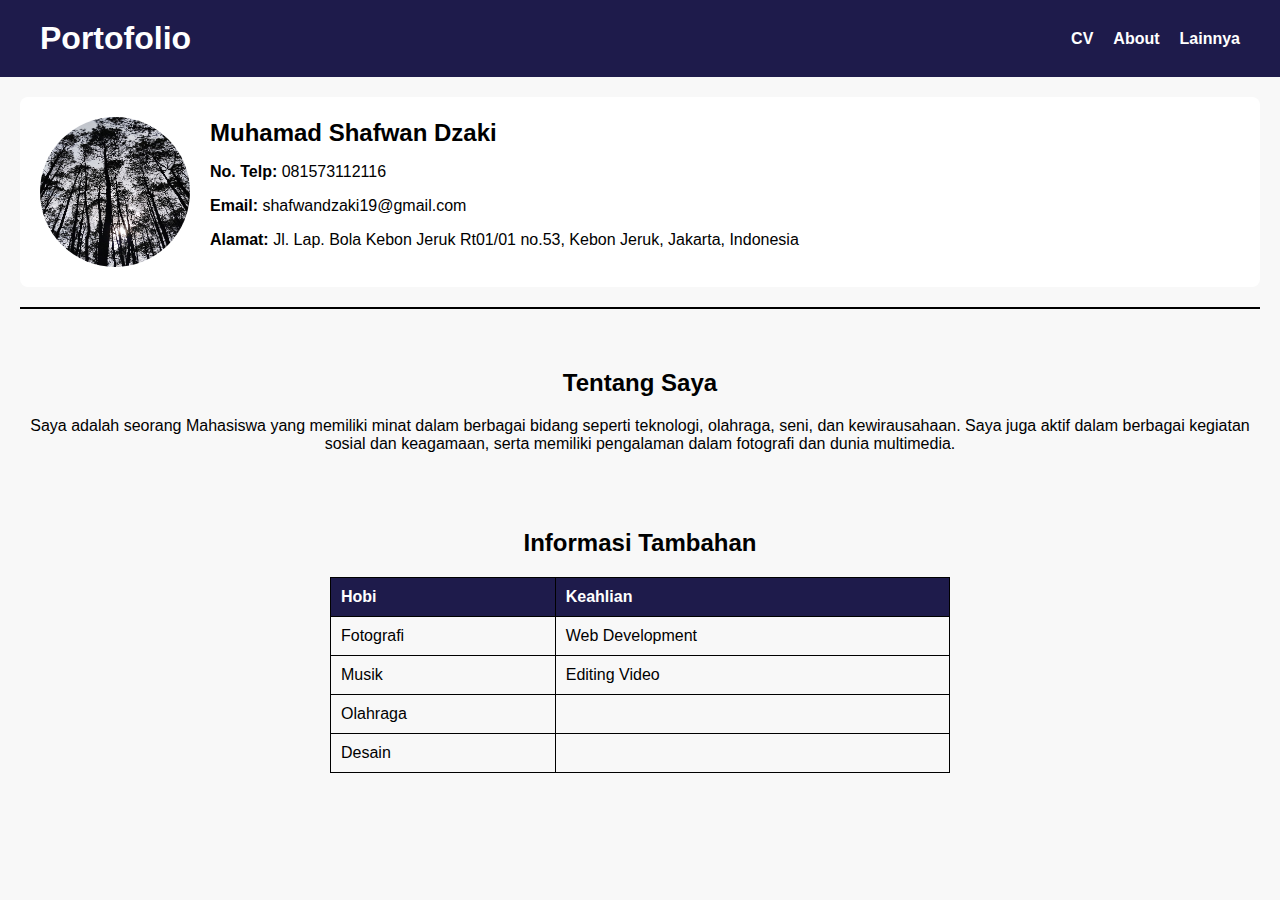
<file: index.html>
<!DOCTYPE html>
<html lang="id">
<head>
    <meta charset="UTF-8">
    <meta name="viewport" content="width=device-width, initial-scale=1.0">
    <title>Portofolio</title>
    <link rel="stylesheet" href="index.css">
</head>
<body>
    <header>
        <div class="navbar">
            <h1>Portofolio</h1>
            <nav>
                <ul>
                    <li><a href="CV_Muhamad_Shafwan_Dzaki.pdf">CV</a></li>
                    <li><a href="#">About</a></li>
                    <li><a href="#">Lainnya</a></li>
                </ul>
            </nav>
        </div>
    </header>
    <section class="profile">
        <img src="profile.jpg" alt="Foto Profil">
        <div class="info">
            <h2>Muhamad Shafwan Dzaki</h2>
            <p><strong>No. Telp:</strong> 081573112116</p>
            <p><strong>Email:</strong> shafwandzaki19@gmail.com</p>
            <p><strong>Alamat:</strong> Jl. Lap. Bola Kebon Jeruk Rt01/01 no.53, Kebon Jeruk, Jakarta, Indonesia</p>
        </div>
    </section>
    <hr>
    <section class="about">
        <h2>Tentang Saya</h2>
        <p>Saya adalah seorang Mahasiswa yang memiliki minat dalam berbagai bidang seperti teknologi, olahraga, seni, dan kewirausahaan. Saya juga aktif dalam berbagai kegiatan sosial dan keagamaan, serta memiliki pengalaman dalam fotografi dan dunia multimedia.</p>
    </section>
    <section class="info-tambahan">
        <h2>Informasi Tambahan</h2>
        <table>
            <tr>
                <th>Hobi</th>
                <th>Keahlian</th>
            </tr>
            <tr>
                <td>Fotografi</td>
                <td>Web Development</td>
            </tr>
            <tr>
                <td>Musik</td>
                <td>Editing Video</td>
            </tr>
            <tr>
                <td>Olahraga</td>
                <td></td>
            </tr>
            <tr>
                <td>Desain</td>
                <td></td>
            </tr>
        </table>
    </section>
</body>
</html>
</file>
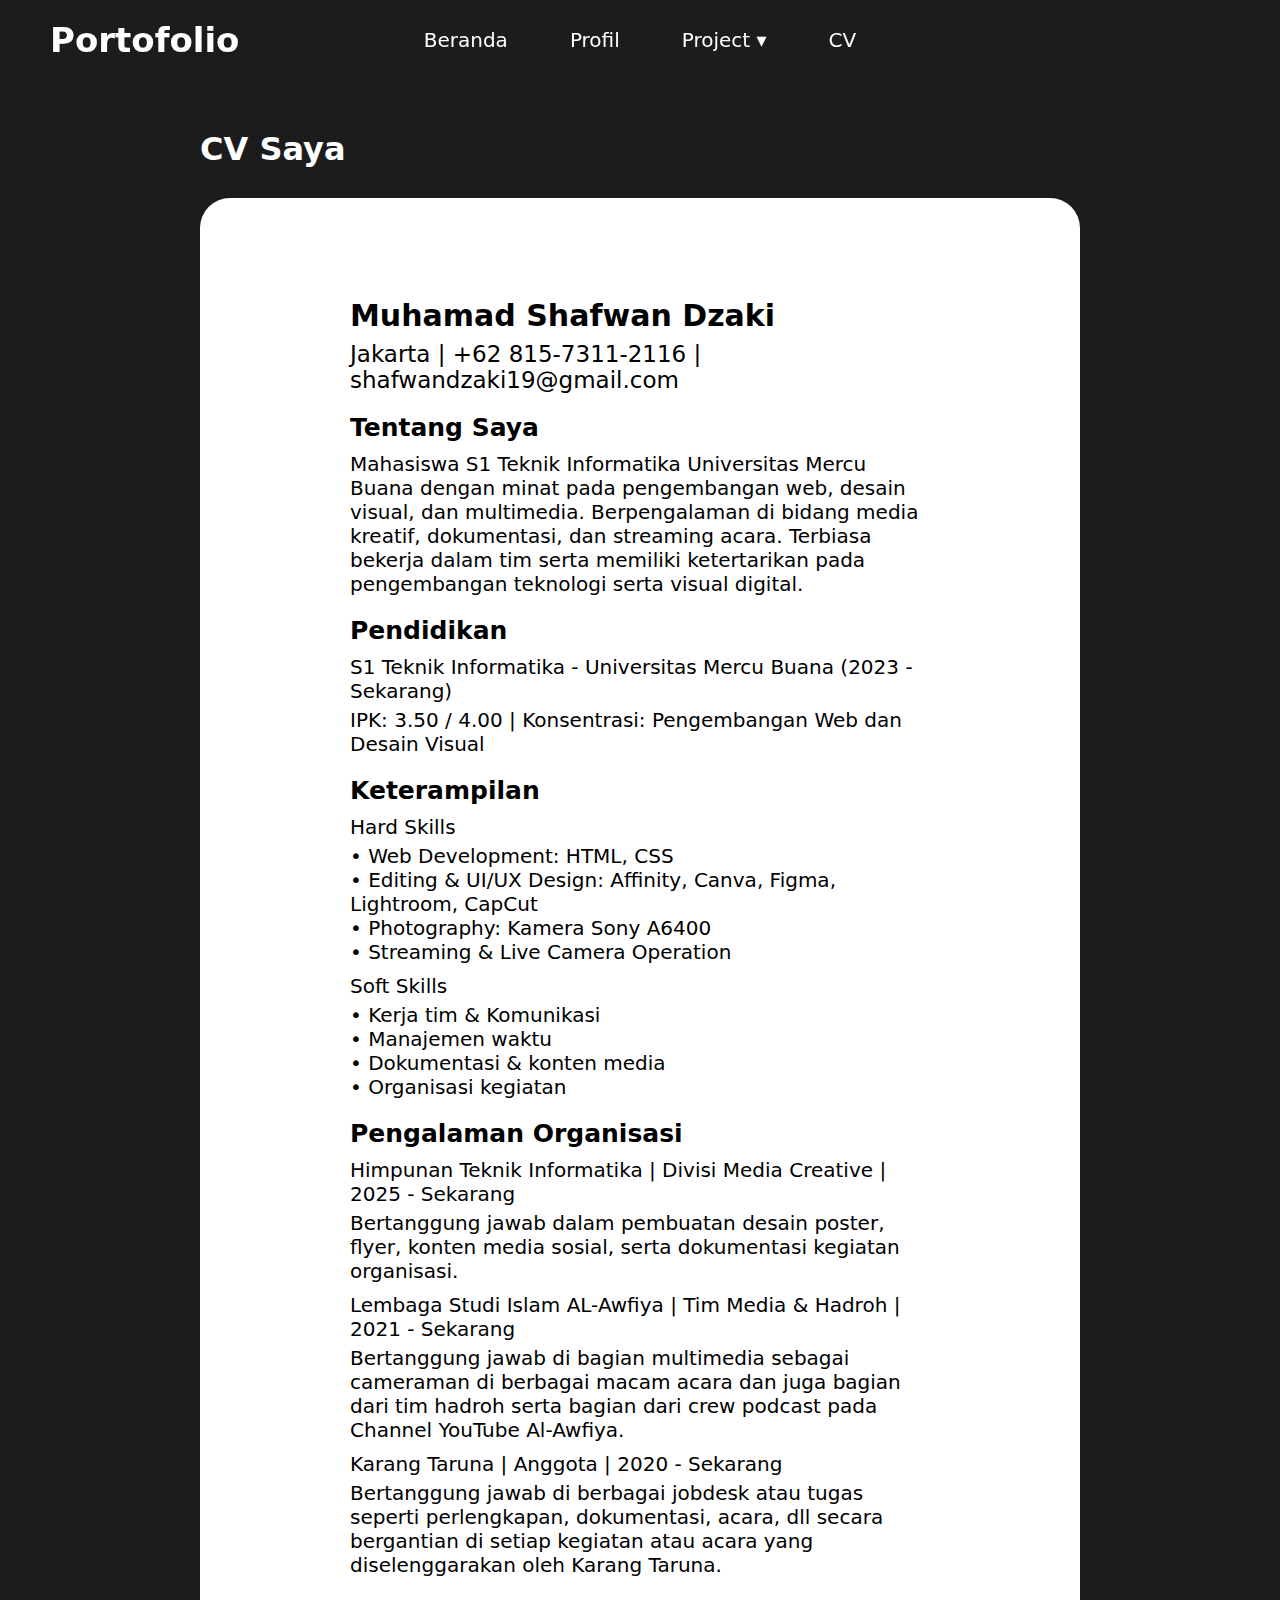
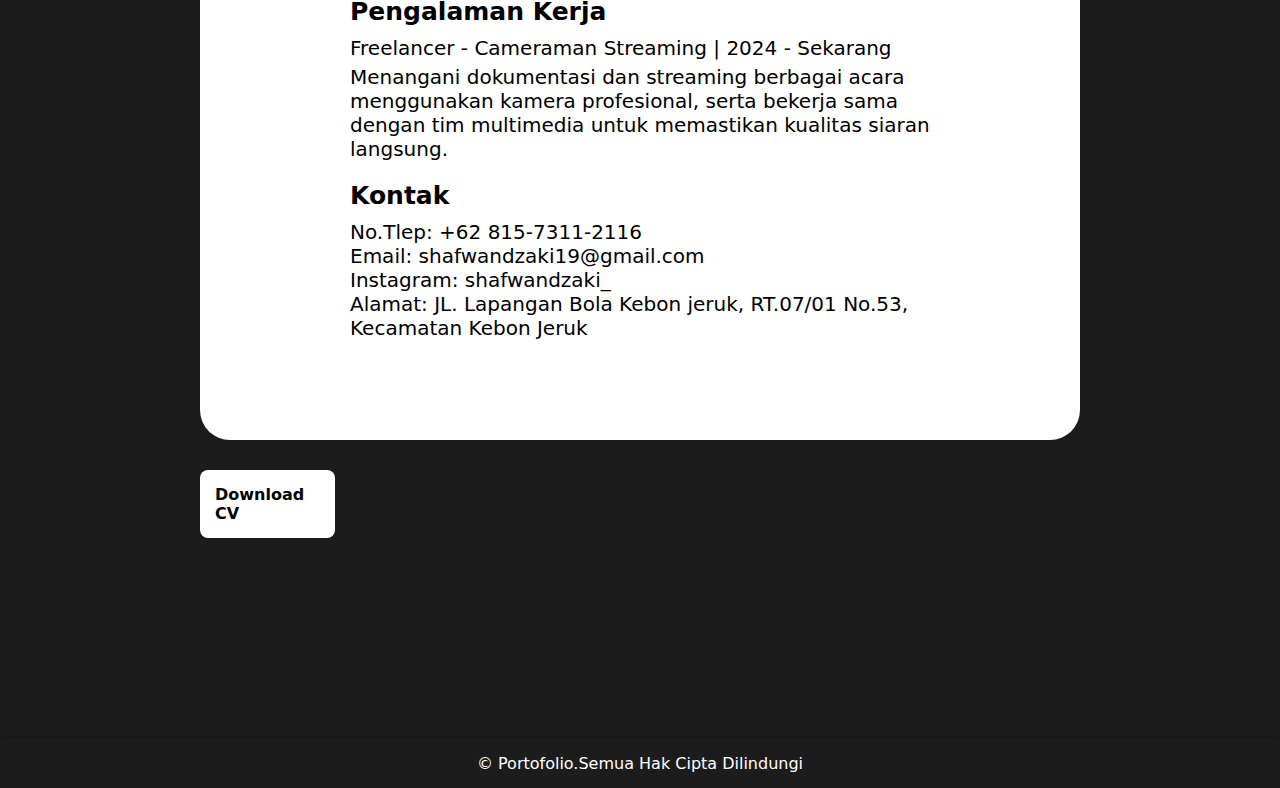
<file: cv.html>
<!DOCTYPE html>
<html lang="en">
<head>
    <meta charset="UTF-8">
    <meta name="viewport" content="width=device-width, initial-scale=1.0">
    <title>Portofolio</title>
    <link rel="stylesheet" href="cv.css"/>
</head>
<body>
    <!-- NAVBAR -->
    <div id="navbar" class="navbar">
        <div class="judul">
            <p>Portofolio</p>
        </div>
        <div class="link">
            <a href="index.html"><p>Beranda</p></a>
            <a href="profil.html"><p>Profil</p></a>
            <div class="dropdown">
                <a href="project.html" class="dropdown-toggle">
                <p>Project ▾</p>
                </a>
                <div class="dropdown-menu">
                    <a href="web.html">Website</a>
                    <a href="foto.html">Fotografi</a>
                    <a href="desain.html">Desain Visual</a>
                </div>
            </div>
            <a href="cv.html"><p>CV</p></a>
        </div>
        <div class="kirian"></div>
    </div>

    <!-- KONTEN 1 -->
    <div class="konten">
        <h1>CV Saya</h1>
        <div class="kertas">
            <p class="nama">Muhamad Shafwan Dzaki</p>
            <p class="kontak">Jakarta | +62 815-7311-2116 | shafwandzaki19@gmail.com</p>

            <p class="judulk">Tentang Saya</p>
            <p class="teks">Mahasiswa S1 Teknik Informatika Universitas Mercu Buana dengan minat pada pengembangan web,
                desain visual, dan multimedia. Berpengalaman di bidang media kreatif, dokumentasi, dan streaming
                acara. Terbiasa bekerja dalam tim serta memiliki ketertarikan pada pengembangan teknologi serta visual
                digital.</p>

            <p class="judulk">Pendidikan</p>
            <p class="subjudul">S1 Teknik Informatika - Universitas Mercu Buana (2023 - Sekarang)</p>
            <p class="teks">IPK: 3.50 / 4.00 | Konsentrasi: Pengembangan Web dan Desain Visual</p>

            <p class="judulk">Keterampilan</p>
            <p class="subjudul">Hard Skills</p>
            <p class="teks">• Web Development: HTML, CSS</p>
            <p class="teks">• Editing & UI/UX Design: Affinity, Canva, Figma, Lightroom, CapCut</p>
            <p class="teks">• Photography: Kamera Sony A6400</p>
            <p class="teks">• Streaming & Live Camera Operation</p>
            <p class="subjudul">Soft Skills</p>
            <p class="teks">• Kerja tim & Komunikasi</p>
            <p class="teks">• Manajemen waktu</p>
            <p class="teks">• Dokumentasi & konten media</p>
            <p class="teks">• Organisasi kegiatan</p>

            <p class="judulk">Pengalaman Organisasi</p>
            <p class="subjudul">Himpunan Teknik Informatika | Divisi Media Creative | 2025 - Sekarang</p>
            <p class="teks">Bertanggung jawab dalam pembuatan desain poster, flyer, konten media sosial, serta dokumentasi
            kegiatan organisasi.</p>
            <p class="subjudul">Lembaga Studi Islam AL-Awfiya | Tim Media & Hadroh | 2021 - Sekarang</p>
            <p class="teks">Bertanggung jawab di bagian multimedia sebagai cameraman di berbagai macam acara dan juga bagian dari tim hadroh serta bagian dari crew podcast pada Channel YouTube Al-Awfiya.</p>
            <p class="subjudul">Karang Taruna | Anggota | 2020 - Sekarang</p>
            <p class="teks">Bertanggung jawab di berbagai jobdesk atau tugas seperti perlengkapan, dokumentasi, acara, dll secara bergantian di setiap kegiatan atau acara yang diselenggarakan oleh Karang Taruna.</p>

            <p class="judulk">Pengalaman Kerja</p>
            <p class="subjudul">Freelancer - Cameraman Streaming | 2024 - Sekarang</p>
            <p class="teks">Menangani dokumentasi dan streaming berbagai acara menggunakan kamera profesional, serta bekerja
            sama dengan tim multimedia untuk memastikan kualitas siaran langsung.</p>

            <p class="judulk">Kontak</p>
            <p class="teks">No.Tlep: +62 815-7311-2116</p>
            <p class="teks">Email: shafwandzaki19@gmail.com</p>
            <p class="teks">Instagram: shafwandzaki_</p>
            <p class="teks">Alamat: JL. Lapangan Bola Kebon jeruk, RT.07/01 No.53, Kecamatan Kebon Jeruk</p>
        </div>

        <a href="CV - Muhamad Shafwan Dzaki.pdf" class="a"><p class="lihatcv">Download CV</p></a>
    </div>

    <!-- FOOTER -->
    <div class="footer">
        <p class="p-footer">&copy; Portofolio.Semua Hak Cipta Dilindungi</p>
    </div>

    <script src="js-utama.js"></script>
</body>

</html>
</file>
<file: index.css>
body {
    font-family: Arial, sans-serif;
    margin: 0;
    padding: 0;
    background-color: #f8f8f8;
}

header {
    background-color: #1e1b4b;
    color: white;
    padding: 20px;
}

.navbar {
    display: flex;
    justify-content: space-between;
    align-items: center;
}

.navbar h1 {
    margin: 0;
    padding-left: 20px;
}

.navbar ul {
    list-style: none;
    display: flex;
    margin: 0;
    padding-right: 20px;
}

.navbar ul li {
    margin-left: 20px;
}

.navbar ul li a {
    color: white;
    text-decoration: none;
    font-weight: bold;
}

.profile {
    display: flex;
    align-items: center;
    padding: 20px;
    background-color: white;
    margin: 20px;
    border-radius: 8px;
}

.profile img {
    width: 150px;
    height: 150px;
    border-radius: 50%;
    margin-right: 20px;
}

.profile .info h2 {
    margin: 0;
    color: black;
}

.about {
    text-align: center;
    padding: 20px;
}

hr {
    border: 1px solid black;
    margin: 20px;
}

.info-tambahan {
    text-align: center;
    padding: 20px;
}

table {
    width: 50%;
    margin: 0 auto;
    border-collapse: collapse;
}

th, td {
    border: 1px solid black;
    padding: 10px;
    text-align: left;
}

th {
    background-color: #1e1b4b;
    color: white;
}
</file>
<file: cv.css>
*,
html{
    margin: 0;
    padding: 0;
    font-family: system-ui, -apple-system, BlinkMacSystemFont, 'Segoe UI', Roboto, Oxygen, Ubuntu, Cantarell, 'Open Sans', 'Helvetica Neue', sans-serif;
}

/* NAVBAR */
.navbar{
    position: fixed;
    top: 0;
    left: 0;
    width: 100%;
    height: 80px;
    z-index: 1000;
    display: flex;
    justify-content: space-between;
    align-items: center;
    background: transparent;
    border: none;
    box-shadow: none;
    transition: all 1s ease;
}

/* ===== DROPDOWN PROJECT ===== */
.dropdown {
    position: relative;
    display: inline-block;
}

.dropdown-toggle {
    cursor: pointer;
    padding: 6px 16px;
    display: flex;
}

.dropdown-menu {
    position: absolute;
    background: transparent;
    border-radius: 12px;
    margin: 0;
    padding: 0;
    gap: 0;
    width: 250px;
    box-shadow: 0 5px 15px rgba(0,0,0,0.2);

    opacity: 0;
    visibility: hidden;
    transform: translateY(-5px);
    transition: all 0.3s ease;
    z-index: 999;
}

.dropdown-menu a {
    display: block;
    margin: 0;
    padding: 6px 16px;
    line-height: 1.2;
    color: black;
    text-decoration: none;
    font-style: none;
    list-style-type: none;
    font-size: 16px;
}

.dropdown-menu a:hover {
    background: rgba(0,0,0,0.1);
    border-radius: 6px;
}

/* Hover effect */
.dropdown:hover .dropdown-menu {
    opacity: 1;
    visibility: visible;
    transform: translateY(0);
    background: rgba(55, 55, 55, 0.15);
    backdrop-filter: blur(10px);
    -webkit-backdrop-filter: blur(10px);
}

.navbar.scrolled {
  background: rgba(0, 0, 0, 0.15); /* semi transparan */
  backdrop-filter: blur(10px);          /* blur effect */
  -webkit-backdrop-filter: blur(10px);
}

.judul{
    display: flex;
    justify-content: left;
    align-items: center;
    height: 100%;
    width: 30%;
    color: white;
}
.judul p{
    margin-left: 50px;
    font-size: 34px;
    font-weight: 700;
}

.link{
    display: flex;
    justify-content: right;
    align-items: center;
    height: 100%;
}
.link a{
    margin: 15px;
    text-decoration: none;
    font-size: 20px;
    font-weight: 500;
    color: white;
    padding: 6px 16px;
}

.link a:hover{
    background: rgba(180, 180, 180, 0.1);
    border-radius: 6px;
}

.kirian{
    height: 100%;
    width: 30%;
}

/* KONTEN */
.konten{
    padding-top: 130px;
    padding-left: 200px;
    padding-right: 200px;
    padding-bottom: 200px;
    background-color: #1c1c1c;
}

.kertas{
    background-color: white;
    border-radius: 30px;
    padding-top: 100px;
    padding-bottom: 100px;
}

h1{
    margin-bottom: 30px;
    color: white;
}

.nama, .kontak, .judulk, .subjudul, .teks{
    margin-left: 150px;
    margin-right: 150px;
}

.nama{
    font-size: 30px;
    font-weight: bold;
    margin-bottom: 8px;
}

.kontak{
    font-size: 23px;
    font-weight: 400;
    margin-bottom: 10px;
}

.judulk{
    font-size: 25px;
    font-weight: 700;
    margin-top: 20px;
    margin-bottom: 10px;
}

.subjudul{
    font-size: 20px;
    font-weight: 500;
    margin-bottom: 5px;
    margin-top: 10px;
}

.teks{
    font-size: 20px;
    font-weight: 400;
}

.lihatcv{
    background-color: white;
    color: black;
    padding: 15px;
    border-radius: 8px;
    width: 105px;
    margin-top: 30px;
    font-weight: 700;
}

.a{
    text-decoration: none;
}

/* FOOTER */
.footer{
    background-color: #1c1c1c;
    color: white;
    height: 50px;
    display: flex;
    justify-content: center;
    align-items: center;
    box-shadow: 0 2px 10px rgba(0, 0, 0, 0.467);
}
</file>
